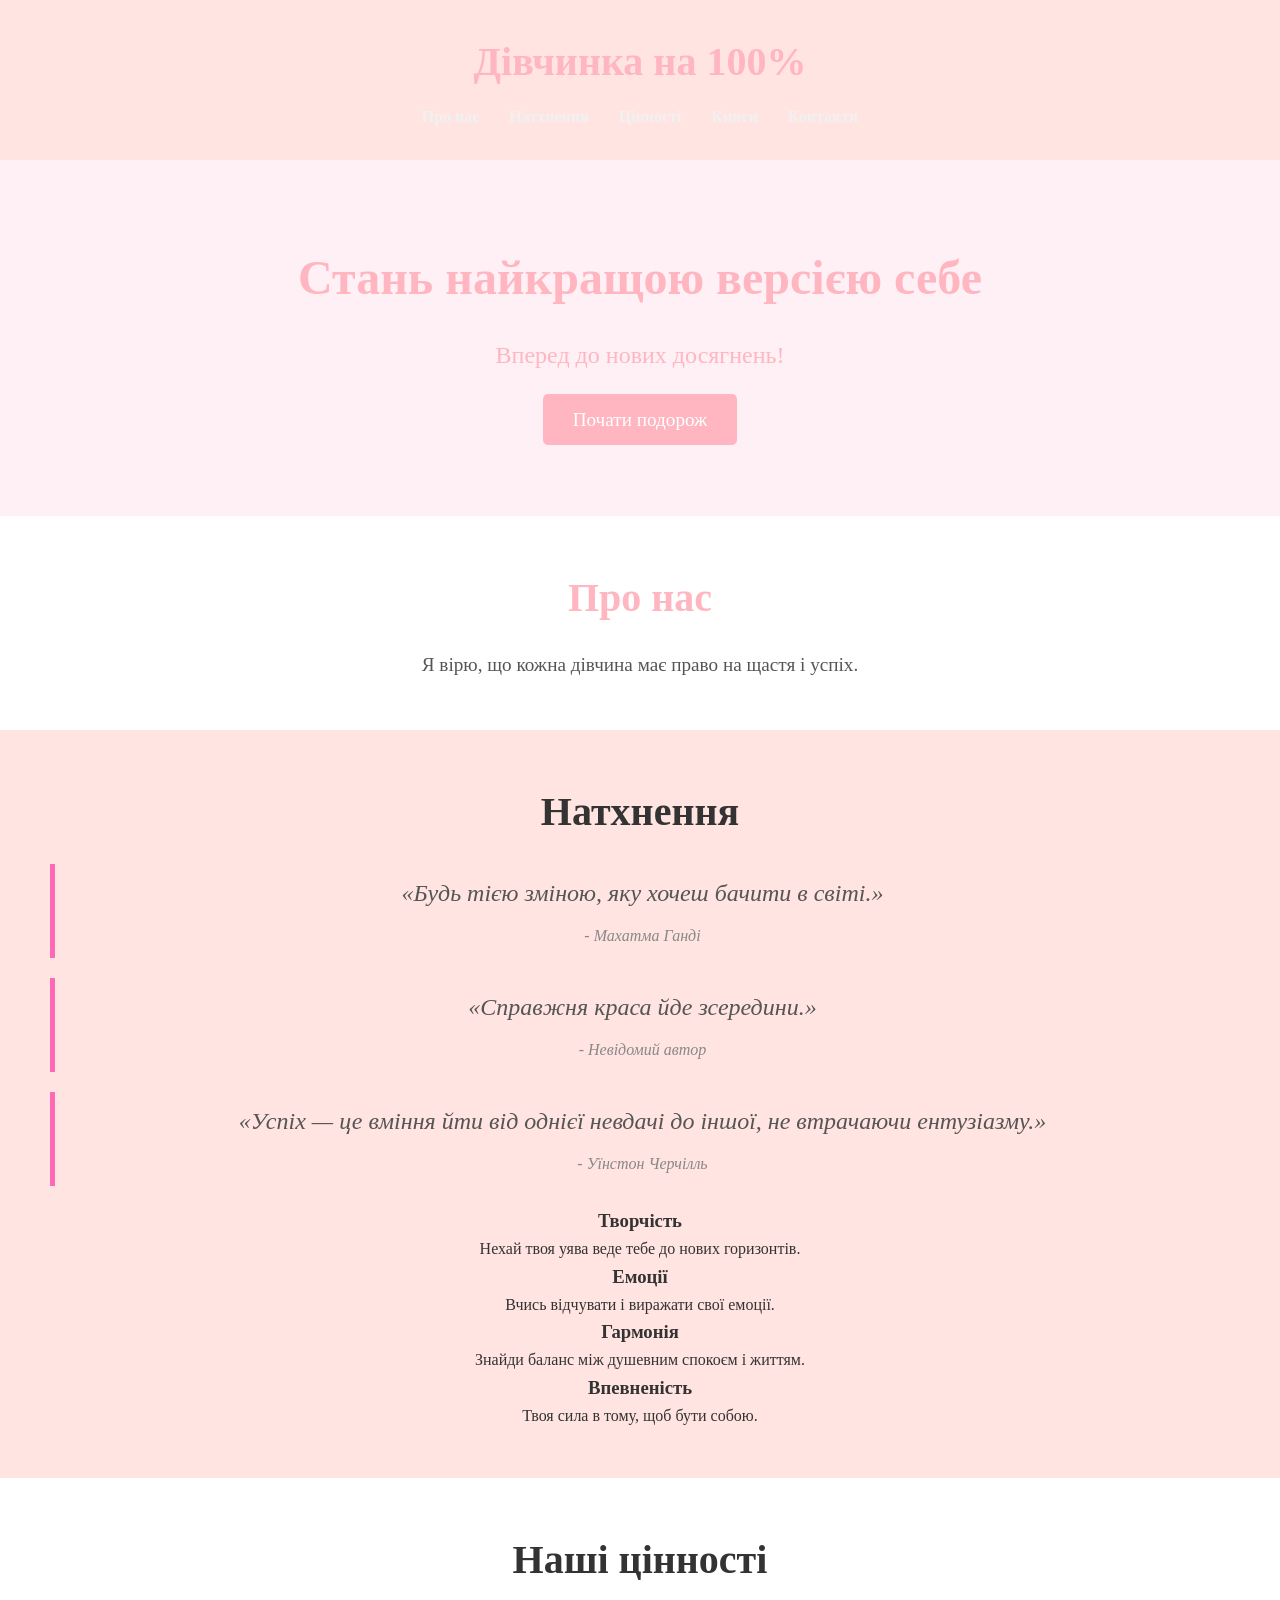
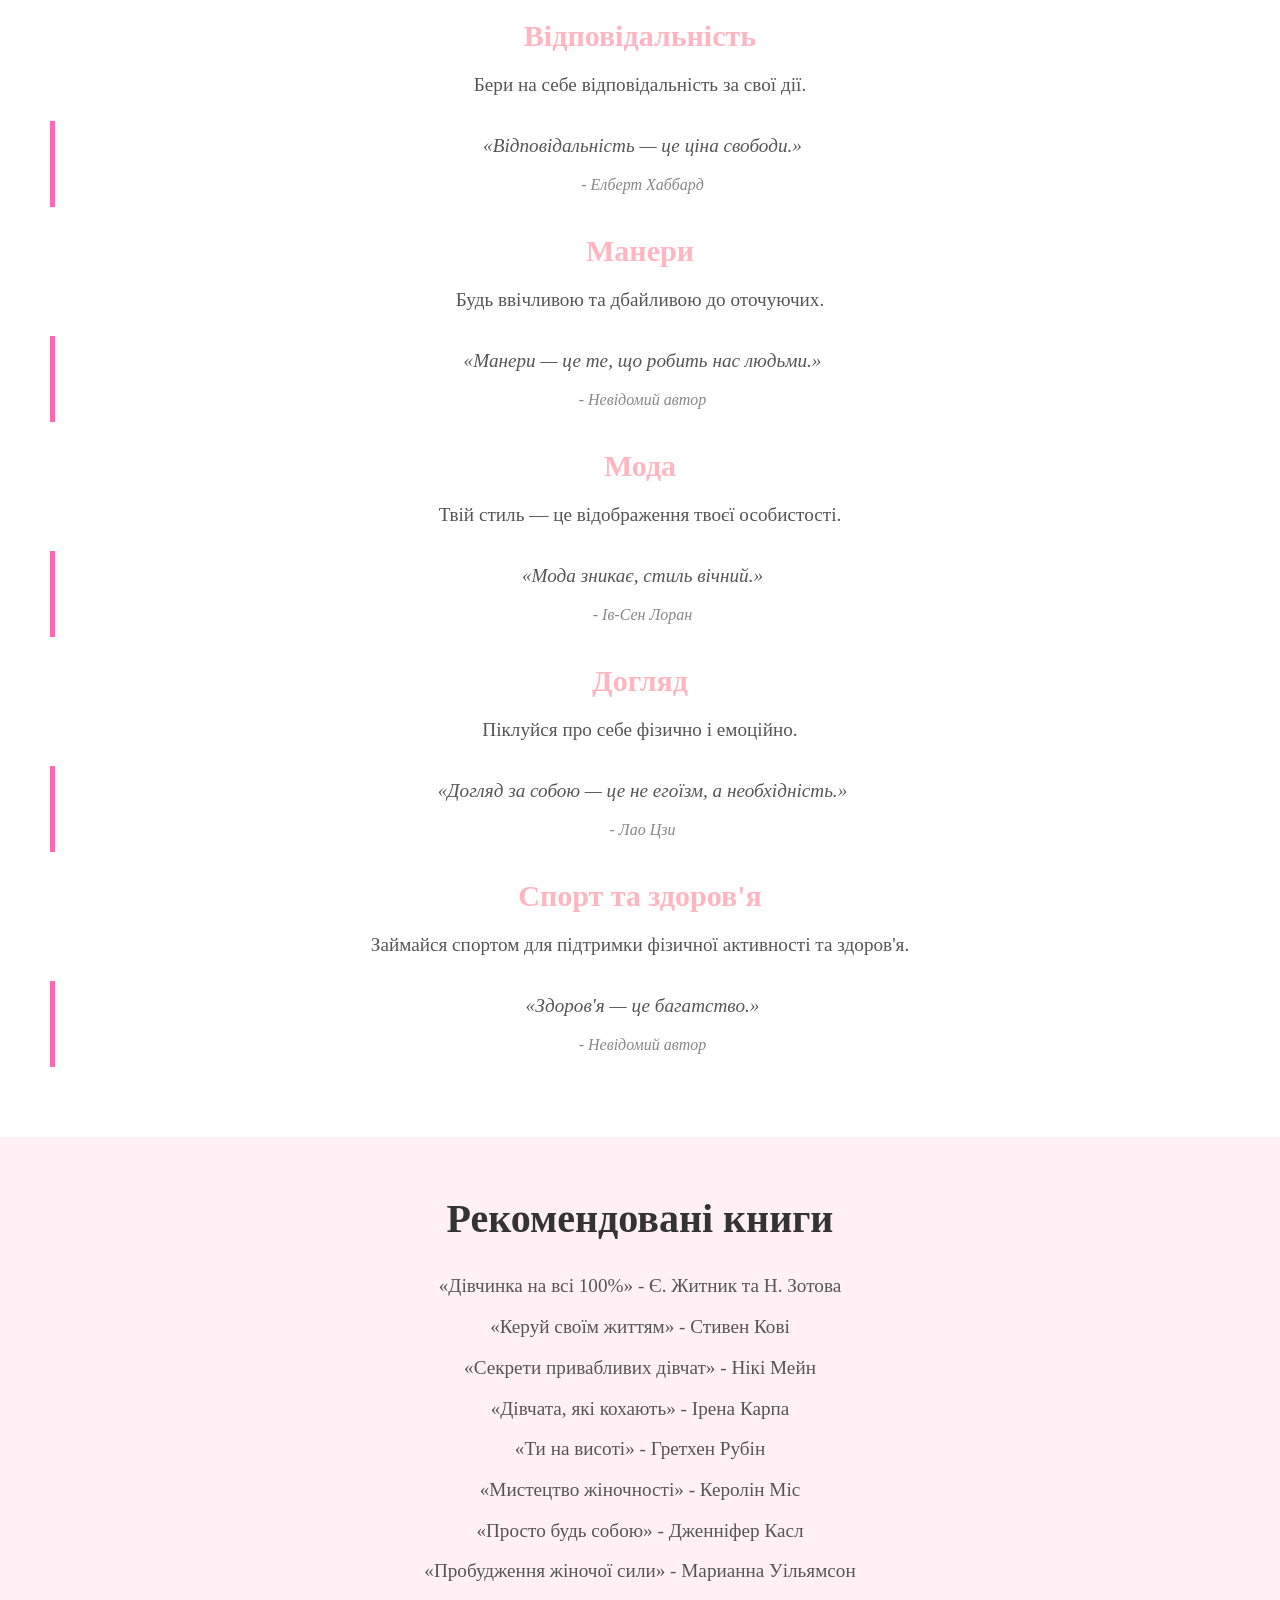
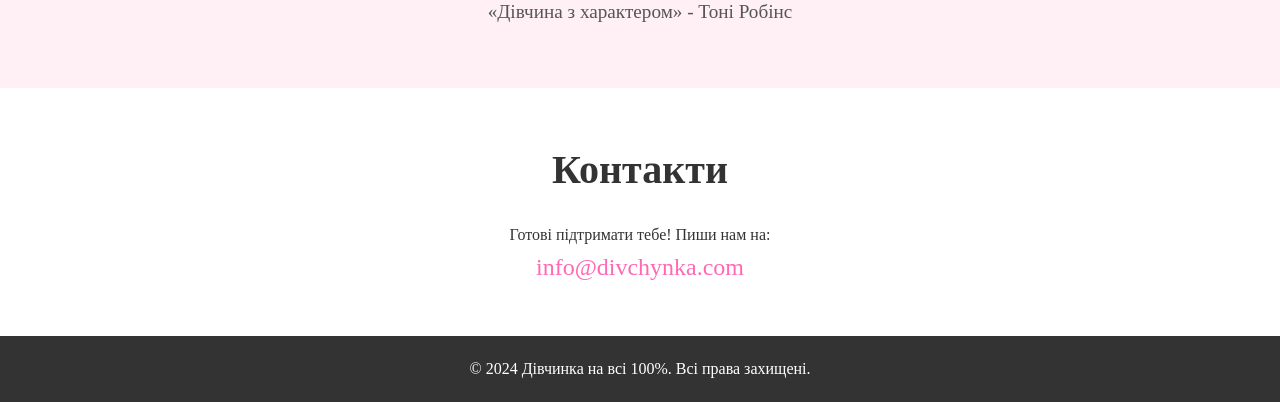
<file: index.html>
<!DOCTYPE html>
<html lang="uk">
<head>
    <meta charset="UTF-8">
    <meta name="viewport" content="width=device-width, initial-scale=1.0">
    <title>Дівчинка на 100%</title>
    <link rel="stylesheet" href="style.css">
</head>
<body>
    <header>
        <h1 class="fade-in">Дівчинка на 100%</h1>
        <nav>
            <ul>
                <li><a href="#about">Про нас</a></li>
                <li><a href="#inspiration">Натхнення</a></li>
                <li><a href="#values">Цінності</a></li>
                <li><a href="#books">Книги</a></li>
                <li><a href="#contact">Контакти</a></li>
            </ul>
        </nav>
    </header>
     <section class="hero slide-in">
        <h2>Стань найкращою версією себе</h2>
        <p>Вперед до нових досягнень!</p>
        <a href="#inspiration" class="cta-button">Почати подорож</a>
    </section>

    <section id="about" class="about-section fade-in">
        <h2>Про нас</h2>
        <p>Я вірю, що кожна дівчина має право на щастя і успіх.</p>
    </section>

    <section id="inspiration" class="inspiration-section fade-in">
        <h2>Натхнення</h2>
        <blockquote>
            <p>«Будь тією зміною, яку хочеш бачити в світі.»</p>
            <cite>- Махатма Ганді</cite>
        </blockquote>
        <blockquote>
            <p>«Справжня краса йде зсередини.»</p>
            <cite>- Невідомий автор</cite>
        </blockquote>
        <blockquote>
            <p>«Успіх — це вміння йти від однієї невдачі до іншої, не втрачаючи ентузіазму.»</p>
            <cite>- Уїнстон Черчілль</cite>
        </blockquote>
        <div class="qualities">
            <div class="quality zoom-in">
                <h3>Творчість</h3>
                <p>Нехай твоя уява веде тебе до нових горизонтів.</p>
            </div>
            <div class="quality zoom-in">
                <h3>Емоції</h3>
                <p>Вчись відчувати і виражати свої емоції.</p>
            </div>
            <div class="quality zoom-in">
                <h3>Гармонія</h3>
                <p>Знайди баланс між душевним спокоєм і життям.</p>
            </div>
            <div class="quality zoom-in">
                <h3>Впевненість</h3> 
                <p>Твоя сила в тому, щоб бути собою.</p>
            </div>
        </div>
    </section>

    <section id="values" class="values-section fade-in">
        <h2>Наші цінності</h2>
        <div class="value">
            <a href="responsibility.html"> <h3>Відповідальність</h3> </a>
            <p>Бери на себе відповідальність за свої дії.</p>
            <blockquote>
                <p>«Відповідальність — це ціна свободи.»</p>
                <cite>- Елберт Хаббард</cite>
            </blockquote>
        </div>
        <div class="value">
            <a href="manners.html"> <h3>Манери</h3> </a> 
            <p>Будь ввічливою та дбайливою до оточуючих.</p>
            <blockquote>
                <p>«Манери — це те, що робить нас людьми.»</p>
                <cite>- Невідомий автор</cite>
            </blockquote>
        </div>
        <div class="value">
            <a href="fashion.html"> <h3>Мода</h3> </a>
            <p>Твій стиль — це відображення твоєї особистості.</p>
            <blockquote>
                <p>«Мода зникає, стиль вічний.»</p>
                <cite>- Ів-Сен Лоран</cite>
            </blockquote>
        </div>
        <div class="value">
            <a href="care.html"> <h3>Догляд</h3> </a>
            <p>Піклуйся про себе фізично і емоційно.</p>
            <blockquote>
                <p>«Догляд за собою — це не егоїзм, а необхідність.»</p>
                <cite>- Лао Цзи</cite>
            </blockquote>
        </div>
        <div class="value">
            <a href="health.html"> <h3>Спорт та здоров'я</h3> </a>
            <p>Займайся спортом для підтримки фізичної активності та здоров'я.</p>
            <blockquote>
                <p>«Здоров'я — це багатство.»</p>
                <cite>- Невідомий автор</cite>
            </blockquote>
        </div>
    </section>

   <section id="books" class="books-section fade-in">
    <h2>Рекомендовані книги</h2>
      <ul>
        <li>«Дівчинка на всі 100%» - Є. Житник та Н. Зотова</li>
        <li>«Керуй своїм життям» - Стивен Кові</li>
        <li>«Секрети привабливих дівчат» - Нікі Мейн</li>
        <li>«Дівчата, які кохають» - Ірена Карпа</li>
        <li>«Ти на висоті» - Гретхен Рубін</li>
        <li>«Мистецтво жіночності» - Керолін Міс</li>
        <li>«Просто будь собою» - Дженніфер Касл</li>
        <li>«Пробудження жіночої сили» - Марианна Уільямсон</li>
        <li>«Дівчина з характером» - Тоні Робінс</li>
      </ul>
</section>


    <section id="contact" class="contact-section fade-in">
        <h2>Контакти</h2>
        <p>Готові підтримати тебе! Пиши нам на:</p>
        <a href="mailto:info@divchynka.com" class="email-link">info@divchynka.com</a>
    </section>

    <footer>
        <p>© 2024 Дівчинка на всі 100%. Всі права захищені.</p>
    </footer>
</body>
</html>
</file>
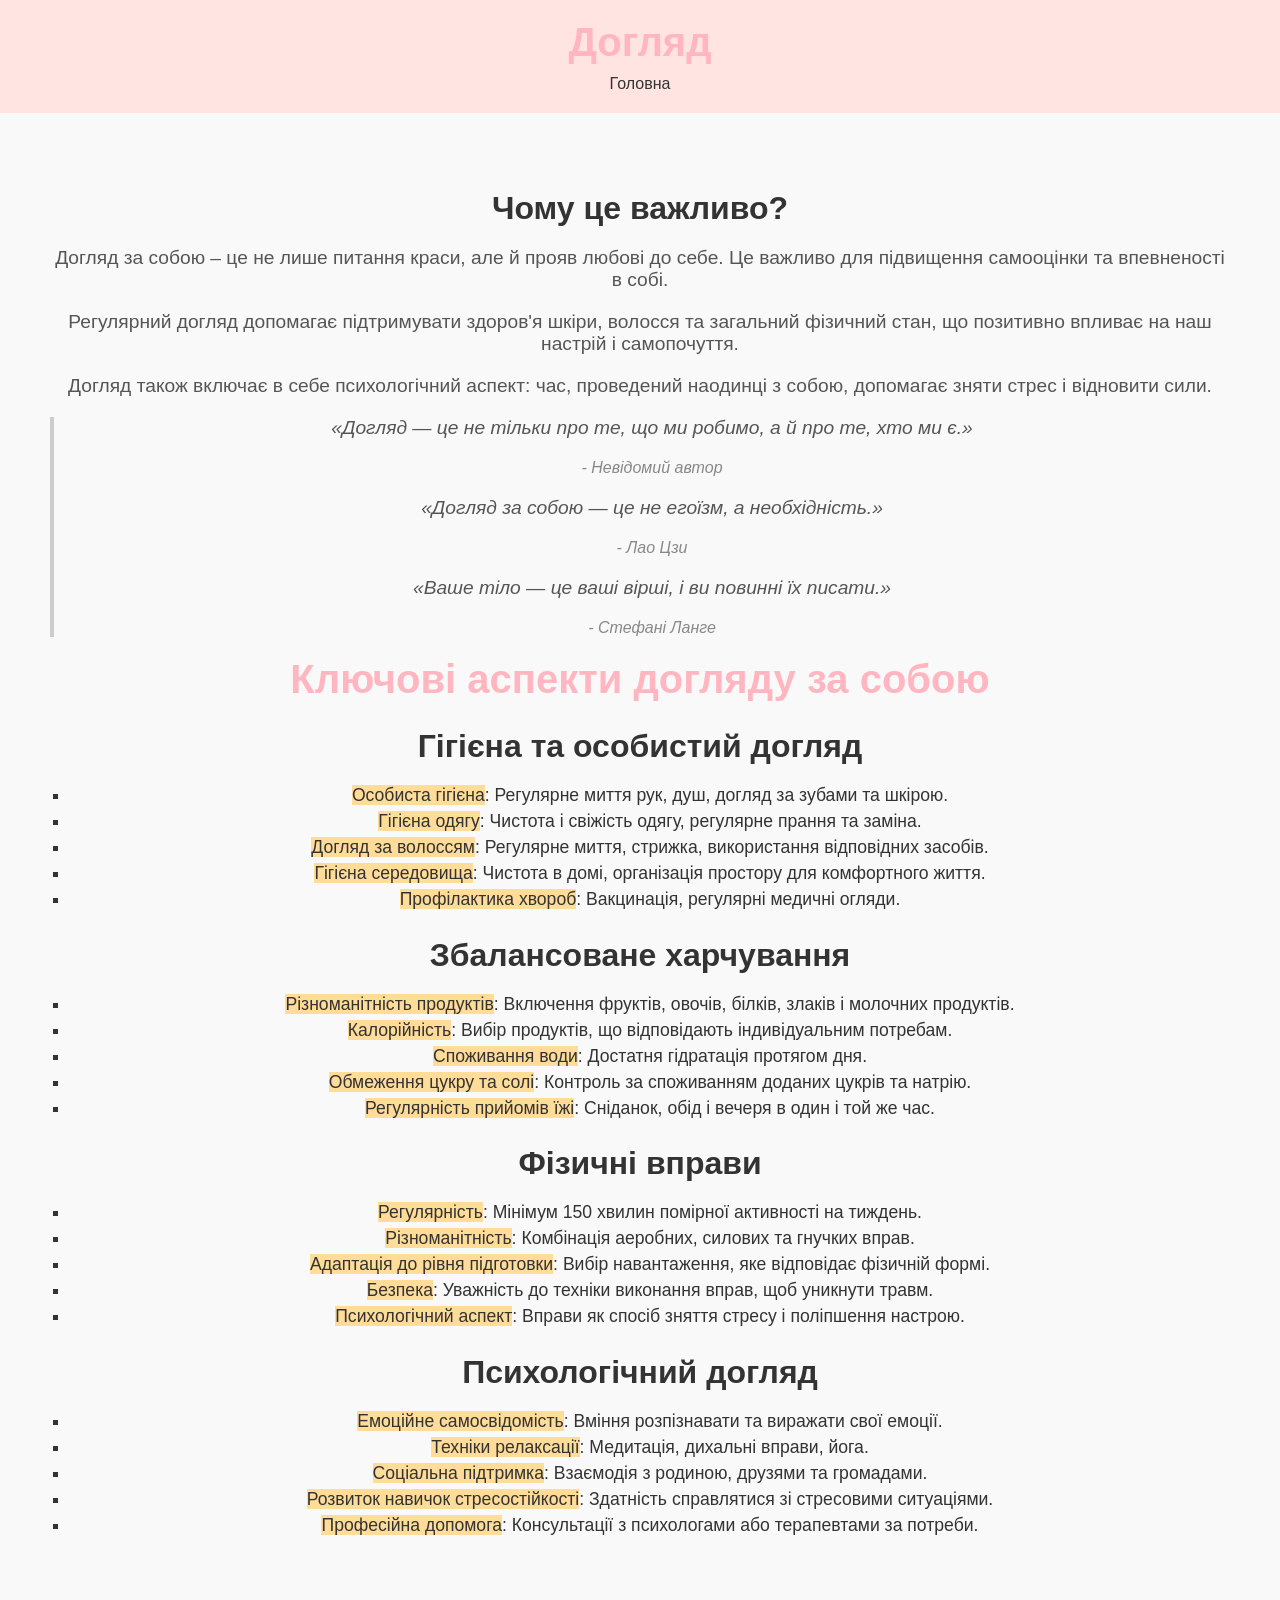
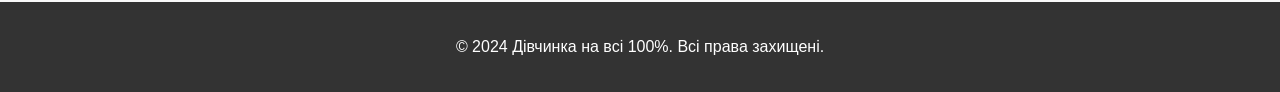
<file: care.html>
<!DOCTYPE html>
<html lang="uk">
<head>
    <meta charset="UTF-8">
    <meta name="viewport" content="width=device-width, initial-scale=1.0">
    <title>Догляд</title>
    <link rel="stylesheet" href="style1.css">
</head>
<body>
    <header>
        <h1 class="fade-in">Догляд</h1>
        <nav>
            <a href="index.html">Головна</a>
        </nav>
    </header>

    <section class="content fade-in">
        <h2>Чому це важливо?</h2>
        <p>Догляд за собою – це не лише питання краси, але й прояв любові до себе. Це важливо для підвищення самооцінки та впевненості в собі.</p>
        <p>Регулярний догляд допомагає підтримувати здоров'я шкіри, волосся та загальний фізичний стан, що позитивно впливає на наш настрій і самопочуття.</p>
        <p>Догляд також включає в себе психологічний аспект: час, проведений наодинці з собою, допомагає зняти стрес і відновити сили.</p>
        <blockquote>
            <p>«Догляд — це не тільки про те, що ми робимо, а й про те, хто ми є.»</p>
            <cite>- Невідомий автор</cite>
         <p>«Догляд за собою — це не егоїзм, а необхідність.»</p>
            <cite>- Лао Цзи</cite>
          
          <p>«Ваше тіло — це ваші вірші, і ви повинні їх писати.»</p>
            <cite>- Стефані Ланге</cite>
        </blockquote>
        <div class="qualities">
            <h1>Ключові аспекти догляду за собою</h1>

    <h2>Гігієна та особистий догляд</h2>
    <ul>
        <li><span class="highlight">Особиста гігієна</span>: Регулярне миття рук, душ, догляд за зубами та шкірою.</li>
        <li><span class="highlight">Гігієна одягу</span>: Чистота і свіжість одягу, регулярне прання та заміна.</li>
        <li><span class="highlight">Догляд за волоссям</span>: Регулярне миття, стрижка, використання відповідних засобів.</li>
        <li><span class="highlight">Гігієна середовища</span>: Чистота в домі, організація простору для комфортного життя.</li>
        <li><span class="highlight">Профілактика хвороб</span>: Вакцинація, регулярні медичні огляди.</li>
    </ul>

    <h2>Збалансоване харчування</h2>
    <ul>
        <li><span class="highlight">Різноманітність продуктів</span>: Включення фруктів, овочів, білків, злаків і молочних продуктів.</li>
        <li><span class="highlight">Калорійність</span>: Вибір продуктів, що відповідають індивідуальним потребам.</li>
        <li><span class="highlight">Споживання води</span>: Достатня гідратація протягом дня.</li>
        <li><span class="highlight">Обмеження цукру та солі</span>: Контроль за споживанням доданих цукрів та натрію.</li>
        <li><span class="highlight">Регулярність прийомів їжі</span>: Сніданок, обід і вечеря в один і той же час.</li>
    </ul>

    <h2>Фізичні вправи</h2>
    <ul>
        <li><span class="highlight">Регулярність</span>: Мінімум 150 хвилин помірної активності на тиждень.</li>
        <li><span class="highlight">Різноманітність</span>: Комбінація аеробних, силових та гнучких вправ.</li>
        <li><span class="highlight">Адаптація до рівня підготовки</span>: Вибір навантаження, яке відповідає фізичній формі.</li>
        <li><span class="highlight">Безпека</span>: Уважність до техніки виконання вправ, щоб уникнути травм.</li>
        <li><span class="highlight">Психологічний аспект</span>: Вправи як спосіб зняття стресу і поліпшення настрою.</li>
    </ul>

    <h2>Психологічний догляд</h2>
    <ul>
        <li><span class="highlight">Емоційне самосвідомість</span>: Вміння розпізнавати та виражати свої емоції.</li>
        <li><span class="highlight">Техніки релаксації</span>: Медитація, дихальні вправи, йога.</li>
        <li><span class="highlight">Соціальна підтримка</span>: Взаємодія з родиною, друзями та громадами.</li>
        <li><span class="highlight">Розвиток навичок стресостійкості</span>: Здатність справлятися зі стресовими ситуаціями.</li>
        <li><span class="highlight">Професійна допомога</span>: Консультації з психологами або терапевтами за потреби.</li>
    </ul>
        </div>
    </section>
    <footer>
        <p>© 2024 Дівчинка на всі 100%. Всі права захищені.</p>
    </footer>
</body>
</html>
</file>
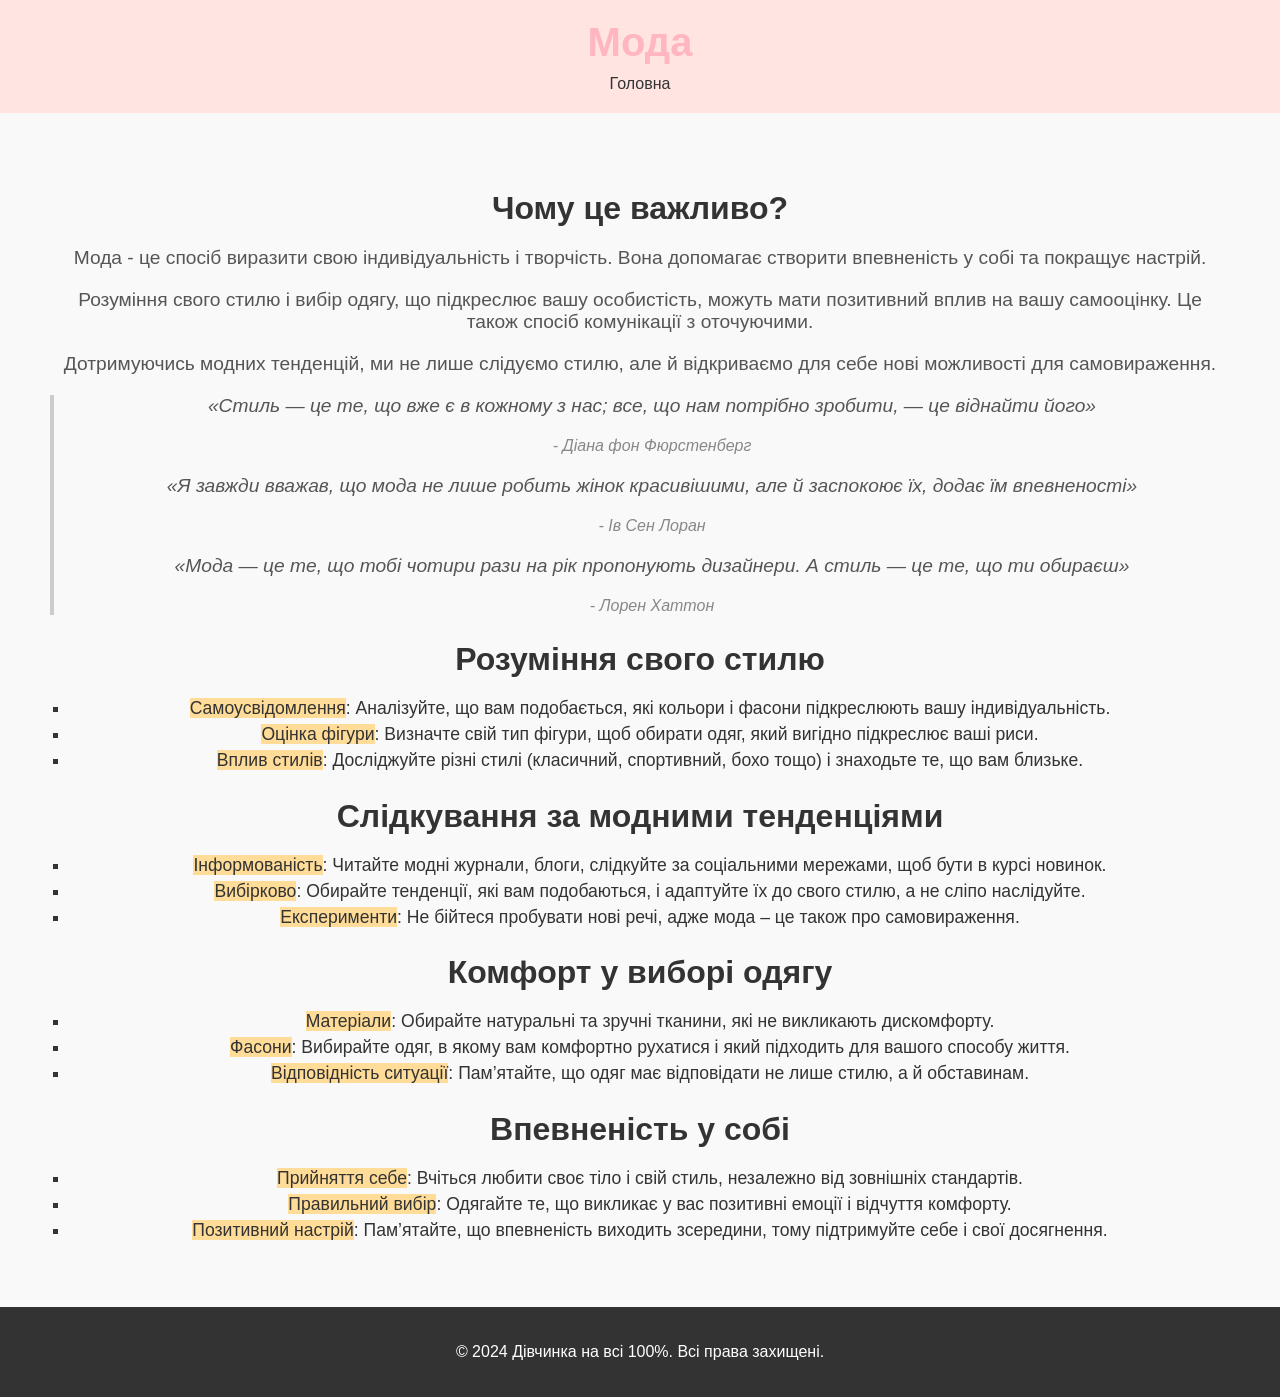
<file: fashion.html>
<!DOCTYPE html>
<html lang="uk">
<head>
    <meta charset="UTF-8">
    <meta name="viewport" content="width=device-width, initial-scale=1.0">
    <title>Мода</title>
    <link rel="stylesheet" href="style1.css">
</head>
<body>
    <header>
        <h1 class="fade-in">Мода</h1>
        <nav>
            <a href="index.html">Головна</a>
        </nav>
    </header>

    <section class="content fade-in">
        <h2>Чому це важливо?</h2>
        <p>Мода - це спосіб виразити свою індивідуальність і творчість. Вона допомагає створити впевненість у собі та покращує настрій.</p>
        <p>Розуміння свого стилю і вибір одягу, що підкреслює вашу особистість, можуть мати позитивний вплив на вашу самооцінку. Це також спосіб комунікації з оточуючими.</p>
        <p>Дотримуючись модних тенденцій, ми не лише слідуємо стилю, але й відкриваємо для себе нові можливості для самовираження.</p>
        <blockquote>
            <p>«Стиль — це те, що вже є в кожному з нас; все, що нам потрібно зробити, — це віднайти його»</p>
            <cite>- Діана фон Фюрстенберг</cite>
          <p>«Я завжди вважав, що мода не лише робить жінок красивішими, але й заспокоює їх, додає їм впевненості»</p>
            <cite>- Ів Сен Лоран</cite>
          <p>«Мода — це те, що тобі чотири рази на рік пропонують дизайнери. А стиль — це те, що ти обираєш»</p>
            <cite>- Лорен Хаттон</cite>
        </blockquote>
        <div class="qualities">
            <h2>Розуміння свого стилю</h2>
<ul>
    <li><span class="highlight">Самоусвідомлення</span>: Аналізуйте, що вам подобається, які кольори і фасони підкреслюють вашу індивідуальність.</li>
    <li><span class="highlight">Оцінка фігури</span>: Визначте свій тип фігури, щоб обирати одяг, який вигідно підкреслює ваші риси.</li>
    <li><span class="highlight">Вплив стилів</span>: Досліджуйте різні стилі (класичний, спортивний, бохо тощо) і знаходьте те, що вам близьке.</li>
</ul>

<h2>Слідкування за модними тенденціями</h2>
<ul>
    <li><span class="highlight">Інформованість</span>: Читайте модні журнали, блоги, слідкуйте за соціальними мережами, щоб бути в курсі новинок.</li>
    <li><span class="highlight">Вибірково</span>: Обирайте тенденції, які вам подобаються, і адаптуйте їх до свого стилю, а не сліпо наслідуйте.</li>
    <li><span class="highlight">Експерименти</span>: Не бійтеся пробувати нові речі, адже мода – це також про самовираження.</li>
</ul>

<h2>Комфорт у виборі одягу</h2>
<ul>
    <li><span class="highlight">Матеріали</span>: Обирайте натуральні та зручні тканини, які не викликають дискомфорту.</li>
    <li><span class="highlight">Фасони</span>: Вибирайте одяг, в якому вам комфортно рухатися і який підходить для вашого способу життя.</li>
    <li><span class="highlight">Відповідність ситуації</span>: Пам’ятайте, що одяг має відповідати не лише стилю, а й обставинам.</li>
</ul>

<h2>Впевненість у собі</h2>
<ul>
    <li><span class="highlight">Прийняття себе</span>: Вчіться любити своє тіло і свій стиль, незалежно від зовнішніх стандартів.</li>
    <li><span class="highlight">Правильний вибір</span>: Одягайте те, що викликає у вас позитивні емоції і відчуття комфорту.</li>
    <li><span class="highlight">Позитивний настрій</span>: Пам’ятайте, що впевненість виходить зсередини, тому підтримуйте себе і свої досягнення.</li>
</ul>
        </div>
    </section>

    <footer>
        <p>© 2024 Дівчинка на всі 100%. Всі права захищені.</p>
    </footer>
</body>
</html>
</file>
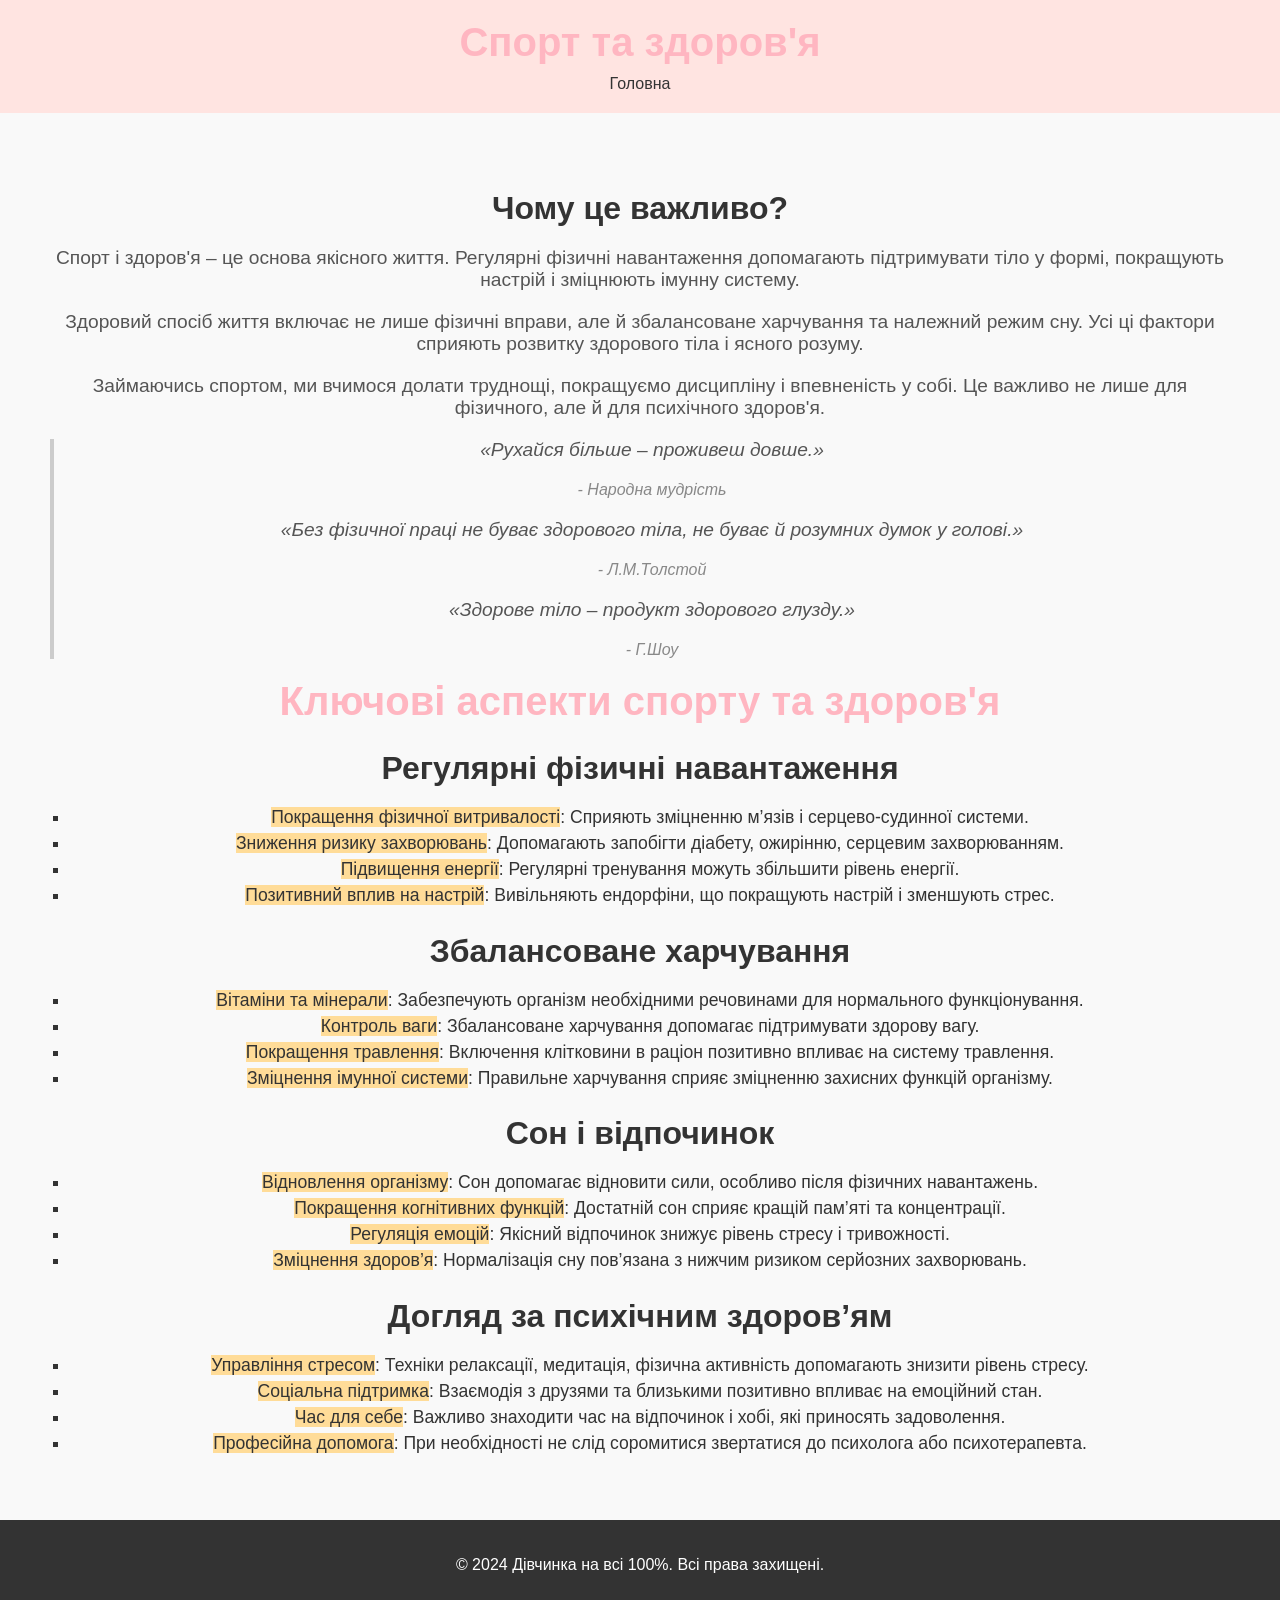
<file: health.html>
<!DOCTYPE html>
<html lang="uk">
<head>
    <meta charset="UTF-8">
    <meta name="viewport" content="width=device-width, initial-scale=1.0">
    <title>Спорт та здоров'я</title>
    <link rel="stylesheet" href="style1.css">
</head>
<body>
    <header>
        <h1 class="fade-in">Спорт та здоров'я</h1>
        <nav>
            <a href="index.html">Головна</a>
        </nav>
    </header>

    <section class="content fade-in">
        <h2>Чому це важливо?</h2>
        <p>Спорт і здоров'я – це основа якісного життя. Регулярні фізичні навантаження допомагають підтримувати тіло у формі, покращують настрій і зміцнюють імунну систему.</p>
        <p>Здоровий спосіб життя включає не лише фізичні вправи, але й збалансоване харчування та належний режим сну. Усі ці фактори сприяють розвитку здорового тіла і ясного розуму.</p>
        <p>Займаючись спортом, ми вчимося долати труднощі, покращуємо дисципліну і впевненість у собі. Це важливо не лише для фізичного, але й для психічного здоров'я.</p>
        <blockquote>
            <p>«Рухайся більше – проживеш довше.»</p>
            <cite>- Народна мудрість</cite>
          <p>«Без фізичної праці не буває здорового тіла, не буває й розумних думок у голові.»</p>
            <cite>- Л.М.Толстой</cite>
          <p>«Здорове тіло – продукт здорового глузду.»</p>
            <cite>- Г.Шоу</cite>
        </blockquote>
        <div class="qualities">
            <h1>Ключові аспекти спорту та здоров'я</h1> 

    <h2>Регулярні фізичні навантаження</h2>
    <ul>
        <li><span class="highlight">Покращення фізичної витривалості</span>: Сприяють зміцненню м’язів і серцево-судинної системи.</li>
        <li><span class="highlight">Зниження ризику захворювань</span>: Допомагають запобігти діабету, ожирінню, серцевим захворюванням.</li>
        <li><span class="highlight">Підвищення енергії</span>: Регулярні тренування можуть збільшити рівень енергії.</li>
        <li><span class="highlight">Позитивний вплив на настрій</span>: Вивільняють ендорфіни, що покращують настрій і зменшують стрес.</li>
    </ul>

    <h2>Збалансоване харчування</h2>
    <ul>
        <li><span class="highlight">Вітаміни та мінерали</span>: Забезпечують організм необхідними речовинами для нормального функціонування.</li>
        <li><span class="highlight">Контроль ваги</span>: Збалансоване харчування допомагає підтримувати здорову вагу.</li>
        <li><span class="highlight">Покращення травлення</span>: Включення клітковини в раціон позитивно впливає на систему травлення.</li>
        <li><span class="highlight">Зміцнення імунної системи</span>: Правильне харчування сприяє зміцненню захисних функцій організму.</li>
    </ul>

    <h2>Сон і відпочинок</h2>
    <ul>
        <li><span class="highlight">Відновлення організму</span>: Сон допомагає відновити сили, особливо після фізичних навантажень.</li>
        <li><span class="highlight">Покращення когнітивних функцій</span>: Достатній сон сприяє кращій пам’яті та концентрації.</li>
        <li><span class="highlight">Регуляція емоцій</span>: Якісний відпочинок знижує рівень стресу і тривожності.</li>
        <li><span class="highlight">Зміцнення здоров’я</span>: Нормалізація сну пов’язана з нижчим ризиком серйозних захворювань.</li>
    </ul>

    <h2>Догляд за психічним здоров’ям</h2>
    <ul>
        <li><span class="highlight">Управління стресом</span>: Техніки релаксації, медитація, фізична активність допомагають знизити рівень стресу.</li>
        <li><span class="highlight">Соціальна підтримка</span>: Взаємодія з друзями та близькими позитивно впливає на емоційний стан.</li>
        <li><span class="highlight">Час для себе</span>: Важливо знаходити час на відпочинок і хобі, які приносять задоволення.</li>
        <li><span class="highlight">Професійна допомога</span>: При необхідності не слід соромитися звертатися до психолога або психотерапевта.</li>
    </ul>

        </div>
    </section>

    <footer>
        <p>© 2024 Дівчинка на всі 100%. Всі права захищені.</p>
    </footer>
</body>
</html>
</file>
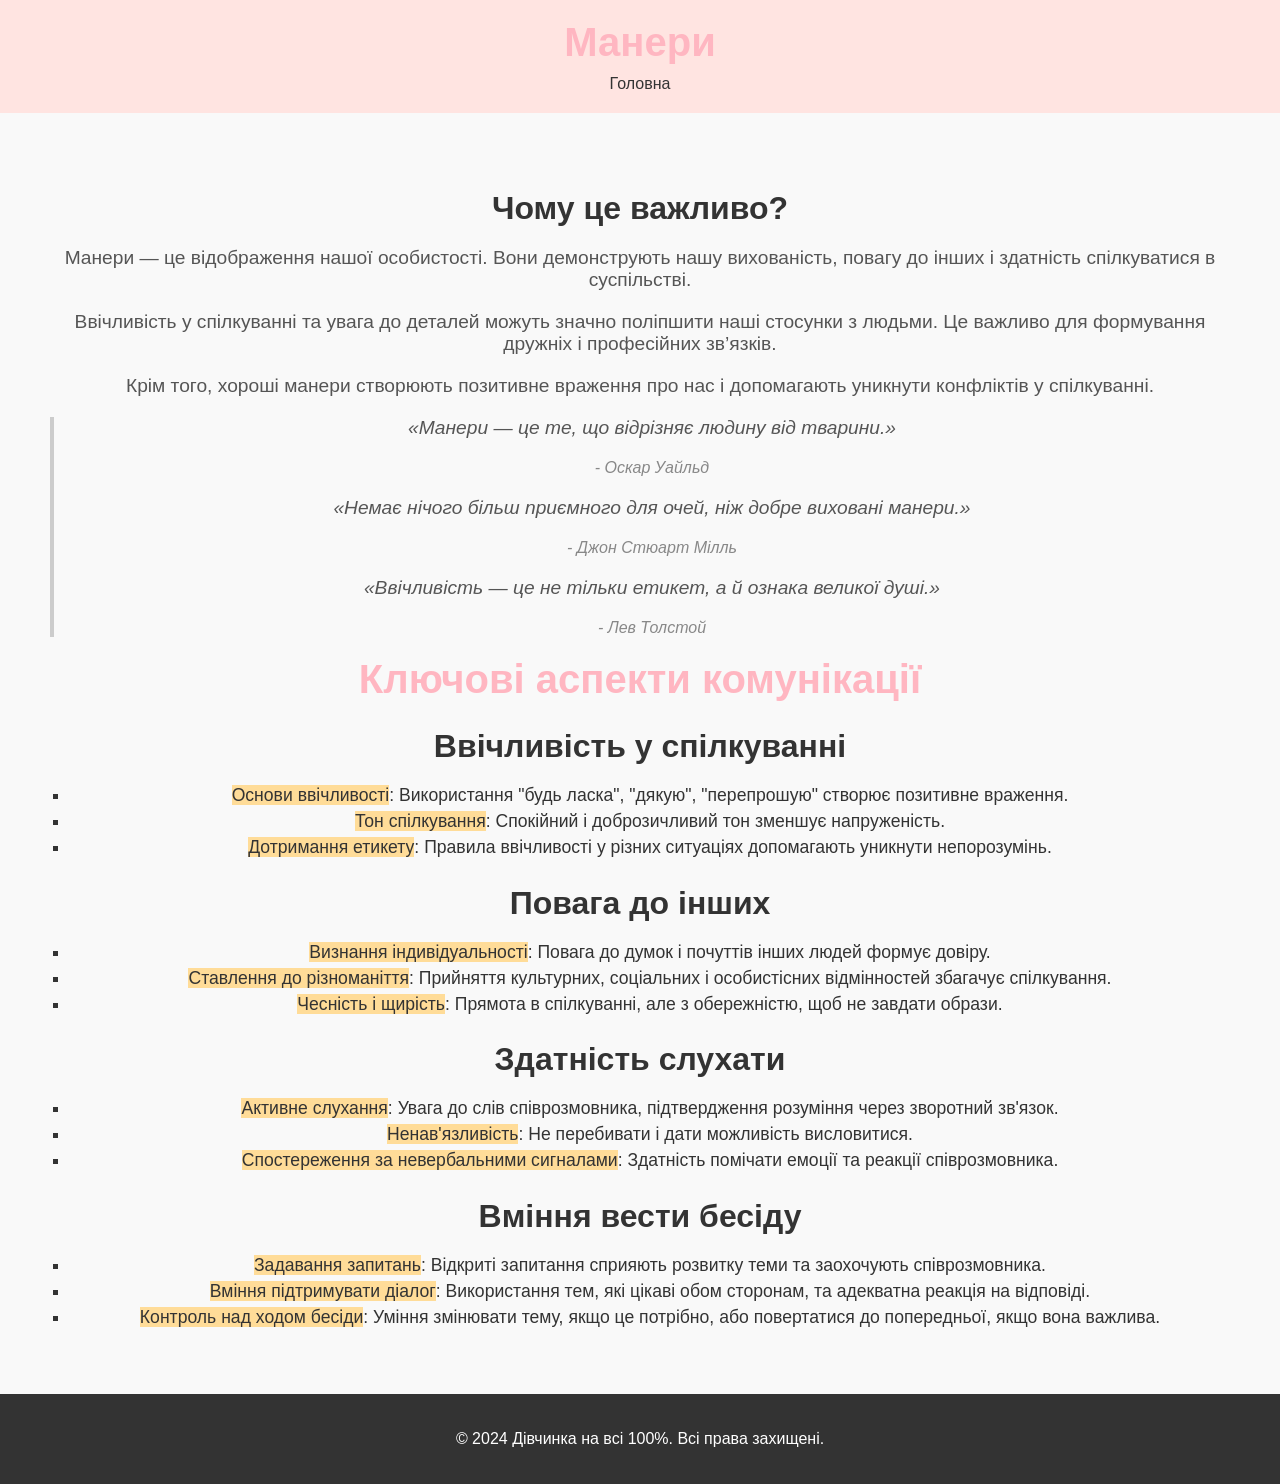
<file: manners.html>
<!DOCTYPE html>
<html lang="uk">
<head>
    <meta charset="UTF-8">
    <meta name="viewport" content="width=device-width, initial-scale=1.0">
    <title>Манери</title>
    <link rel="stylesheet" href="style1.css">
</head>
<body>
    <header>
        <h1 class="fade-in">Манери</h1>
        <nav>
            <a href="index.html">Головна</a>
        </nav>
    </header>

    <section class="content fade-in">
        <h2>Чому це важливо?</h2>
        <p>Манери — це відображення нашої особистості. Вони демонструють нашу вихованість, повагу до інших і здатність спілкуватися в суспільстві.</p>
        <p>Ввічливість у спілкуванні та увага до деталей можуть значно поліпшити наші стосунки з людьми. Це важливо для формування дружніх і професійних зв’язків.</p>
        <p>Крім того, хороші манери створюють позитивне враження про нас і допомагають уникнути конфліктів у спілкуванні.</p>
        <blockquote>
            <p>«Манери — це те, що відрізняє людину від тварини.»</p>
            <cite>- Оскар Уайльд</cite>
          <p>«Немає нічого більш приємного для очей, ніж добре виховані манери.»</p>
            <cite>- Джон Стюарт Мілль</cite>
          <p>«Ввічливість — це не тільки етикет, а й ознака великої душі.»</p>
            <cite>- Лев Толстой</cite>
        </blockquote>
        <div class="qualities">
            <h1>Ключові аспекти комунікації</h1> 

    <h2>Ввічливість у спілкуванні</h2>
    <ul>
        <li><span class="highlight">Основи ввічливості</span>: Використання "будь ласка", "дякую", "перепрошую" створює позитивне враження.</li>
        <li><span class="highlight">Тон спілкування</span>: Спокійний і доброзичливий тон зменшує напруженість.</li>
        <li><span class="highlight">Дотримання етикету</span>: Правила ввічливості у різних ситуаціях допомагають уникнути непорозумінь.</li>
    </ul>

    <h2>Повага до інших</h2>
    <ul>
        <li><span class="highlight">Визнання індивідуальності</span>: Повага до думок і почуттів інших людей формує довіру.</li>
        <li><span class="highlight">Ставлення до різноманіття</span>: Прийняття культурних, соціальних і особистісних відмінностей збагачує спілкування.</li>
        <li><span class="highlight">Чесність і щирість</span>: Прямота в спілкуванні, але з обережністю, щоб не завдати образи.</li>
    </ul>

    <h2>Здатність слухати</h2>
    <ul>
        <li><span class="highlight">Активне слухання</span>: Увага до слів співрозмовника, підтвердження розуміння через зворотний зв'язок.</li>
        <li><span class="highlight">Ненав'язливість</span>: Не перебивати і дати можливість висловитися.</li>
        <li><span class="highlight">Спостереження за невербальними сигналами</span>: Здатність помічати емоції та реакції співрозмовника.</li>
    </ul>

    <h2>Вміння вести бесіду</h2>
    <ul>
        <li><span class="highlight">Задавання запитань</span>: Відкриті запитання сприяють розвитку теми та заохочують співрозмовника.</li>
        <li><span class="highlight">Вміння підтримувати діалог</span>: Використання тем, які цікаві обом сторонам, та адекватна реакція на відповіді.</li>
        <li><span class="highlight">Контроль над ходом бесіди</span>: Уміння змінювати тему, якщо це потрібно, або повертатися до попередньої, якщо вона важлива.</li>
    </ul>
        </div>
    </section>

    <footer>
        <p>© 2024 Дівчинка на всі 100%. Всі права захищені.</p>
    </footer>
</body>
</html>
</file>
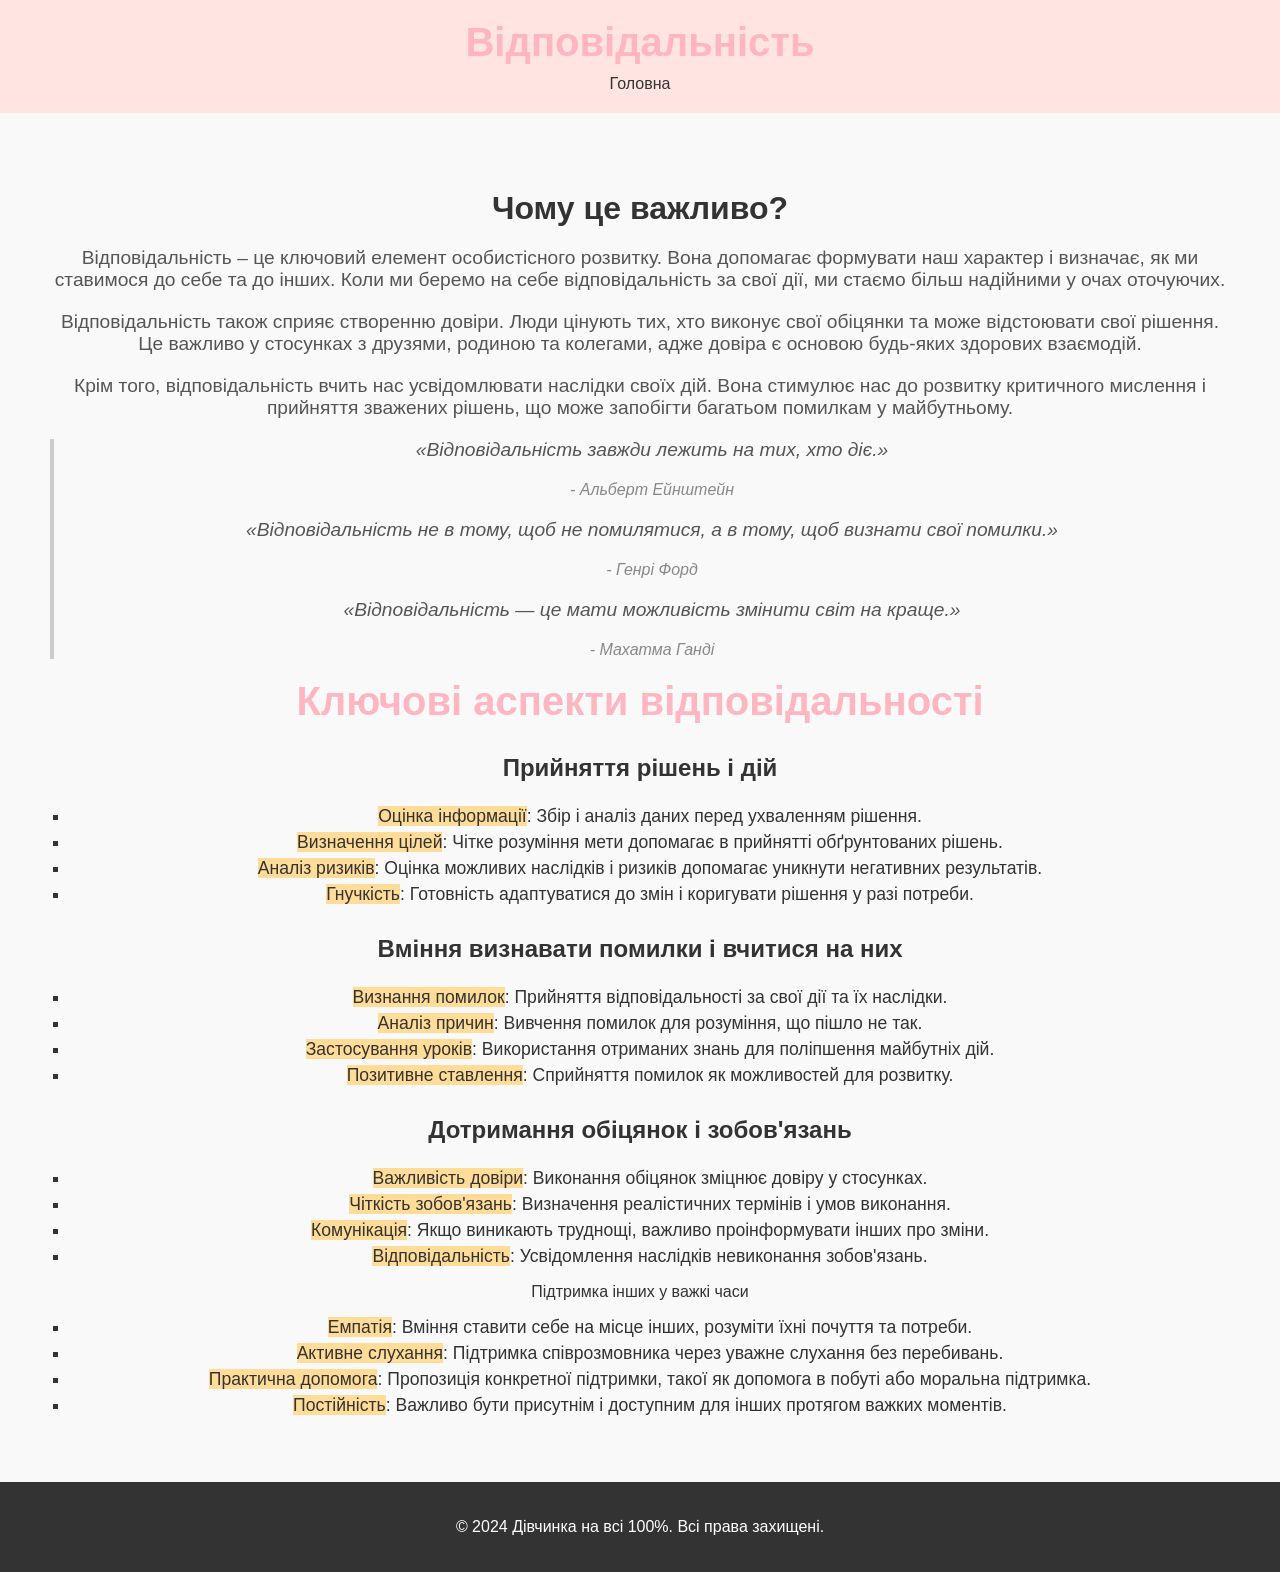
<file: responsibility.html>
<!DOCTYPE html>
<html lang="uk">
<head>
    <meta charset="UTF-8">
    <meta name="viewport" content="width=device-width, initial-scale=1.0">
    <title>Відповідальність</title>
    <link rel="stylesheet" href="style1.css">
</head>
<body>
    <header>
        <h1 class="fade-in">Відповідальність</h1>
        <nav>
            <a href="index.html">Головна</a>
        </nav>
    </header>

    <section class="content fade-in">
        <h2>Чому це важливо?</h2>
        <p>Відповідальність – це ключовий елемент особистісного розвитку. Вона допомагає формувати наш характер і визначає, як ми ставимося до себе та до інших. Коли ми беремо на себе відповідальність за свої дії, ми стаємо більш надійними у очах оточуючих.</p>
        <p>Відповідальність також сприяє створенню довіри. Люди цінують тих, хто виконує свої обіцянки та може відстоювати свої рішення. Це важливо у стосунках з друзями, родиною та колегами, адже довіра є основою будь-яких здорових взаємодій.</p>
        <p>Крім того, відповідальність вчить нас усвідомлювати наслідки своїх дій. Вона стимулює нас до розвитку критичного мислення і прийняття зважених рішень, що може запобігти багатьом помилкам у майбутньому.</p>
        <blockquote>
            <p>«Відповідальність завжди лежить на тих, хто діє.»</p>
            <cite>- Альберт Ейнштейн</cite>
          <p>«Відповідальність не в тому, щоб не помилятися, а в тому, щоб визнати свої помилки.»</p>
            <cite>- Генрі Форд</cite>
          <p>«Відповідальність — це мати можливість змінити світ на краще.»</p>
            <cite>- Махатма Ганді</cite>
        </blockquote>
        <div class="qualities">
            <h1>Ключові аспекти відповідальності</h1> 

    <h3>Прийняття рішень і дій</h3>
    <ul>
        <li><span class="highlight">Оцінка інформації</span>: Збір і аналіз даних перед ухваленням рішення.</li>
        <li><span class="highlight">Визначення цілей</span>: Чітке розуміння мети допомагає в прийнятті обґрунтованих рішень.</li>
        <li><span class="highlight">Аналіз ризиків</span>: Оцінка можливих наслідків і ризиків допомагає уникнути негативних результатів.</li>
        <li><span class="highlight">Гнучкість</span>: Готовність адаптуватися до змін і коригувати рішення у разі потреби.</li>
    </ul>

    <h3>Вміння визнавати помилки і вчитися на них</h3>
    <ul>
        <li><span class="highlight">Визнання помилок</span>: Прийняття відповідальності за свої дії та їх наслідки.</li>
        <li><span class="highlight">Аналіз причин</span>: Вивчення помилок для розуміння, що пішло не так.</li>
        <li><span class="highlight">Застосування уроків</span>: Використання отриманих знань для поліпшення майбутніх дій.</li>
        <li><span class="highlight">Позитивне ставлення</span>: Сприйняття помилок як можливостей для розвитку.</li>
    </ul>

    <h3>Дотримання обіцянок і зобов'язань</h3>
    <ul>
        <li><span class="highlight">Важливість довіри</span>: Виконання обіцянок зміцнює довіру у стосунках.</li>
        <li><span class="highlight">Чіткість зобов'язань</span>: Визначення реалістичних термінів і умов виконання.</li>
        <li><span class="highlight">Комунікація</span>: Якщо виникають труднощі, важливо проінформувати інших про зміни.</li>
        <li><span class="highlight">Відповідальність</span>: Усвідомлення наслідків невиконання зобов'язань.</li>
    </ul>

    <h>Підтримка інших у важкі часи</h>
    <ul>
        <li><span class="highlight">Емпатія</span>: Вміння ставити себе на місце інших, розуміти їхні почуття та потреби.</li>
        <li><span class="highlight">Активне слухання</span>: Підтримка співрозмовника через уважне слухання без перебивань.</li>
        <li><span class="highlight">Практична допомога</span>: Пропозиція конкретної підтримки, такої як допомога в побуті або моральна підтримка.</li>
        <li><span class="highlight">Постійність</span>: Важливо бути присутнім і доступним для інших протягом важких моментів.</li>
    </ul>
        </div>
    </section>

    <footer>
        <p>© 2024 Дівчинка на всі 100%. Всі права захищені.</p>
    </footer>
</body>
</html>
</file>
<file: style.css>
/* Основний стиль */
* {
    margin: 0;
    padding: 0;
    box-sizing: border-box;
}

body {
    font-family: 'Georgia', serif;
    line-height: 1.6;
    background-color: #f9f9f9;
    color: #333;
}

/* Хедер */
header {
    background-color: #ffe4e1;
    text-align: center;
    padding: 30px;
}

header h1 {
    font-size: 2.5rem;
    color: lightpink;
    opacity: 0;
    animation: fadeIn 1s forwards;
}

nav ul {
    list-style: none;
    display: flex;
    justify-content: center;
    margin-top: 10px;
}

nav ul li {
    margin: 0 15px;
}

nav ul li a {
    text-decoration: none;
    color: #f1f1f1; 
    font-weight: bold;
    transition: color 0.3s ease;
}

nav ul li a:hover {
    color: #E788AB; 
}

/* Головний банер */
.hero {
    background-color: #fff0f5;
    color: lightpink;
    text-align: center;
    padding: 80px 20px;
    opacity: 0;
    animation: slideIn 1s forwards;
}

.hero h2 {
    font-size: 3rem;
    margin-bottom: 20px;
}

.hero p {
    font-size: 1.5rem;
    margin-bottom: 30px;
}

.cta-button {
    background-color: lightpink;
    color: white;
    padding: 15px 30px;
    font-size: 1.2rem;
    border: none;
    border-radius: 5px;
    cursor: pointer;
    transition: background-color 0.3s ease;
}

.cta-button:hover {
    background-color: #ffa9c3;
}

/* Секція "Про нас" */
.about-section {
    background-color: #fff;
    padding: 50px;
    text-align: center;
    opacity: 0;
    animation: fadeIn 1s forwards;
}

a {
    text-decoration: none;
}

.about-section h2 {
    font-size: 2.5rem;
    margin-bottom: 20px;
    color: lightpink;
}

.about-section p {
    font-size: 1.2rem;
    color: #555;
}

/* Секція натхнення */
.inspiration-section {
    background-color: #ffe4e1;
    padding: 50px;
    text-align: center;
    opacity: 0;
    animation: fadeIn 1s forwards;
}

.inspiration-section h2 {
    font-size: 2.5rem;
    margin-bottom: 20px;
}

blockquote {
    font-style: italic;
    margin: 20px 0;
    padding: 10px;
    border-left: 5px solid #ff69b4;
}

blockquote p {
    font-size: 1.5rem;
    color: #555;
}

blockquote cite {
    display: block;
    margin-top: 10px;
    color: #888;
}

/* Секція цінностей */
.values-section {
    background-color: #fff;
    padding: 50px;
    text-align: center;
    opacity: 0;
    animation: fadeIn 1s forwards;
}

.values-section h2 {
    font-size: 2.5rem;
    margin-bottom: 20px;
}

.value {
    margin: 20px 0;
    text-align: center; /* Центруємо текст */
}

.value h3 {
    display: inline-block; /* Додаємо inline-block для заголовків */
    position: relative; /* Необхідно для ::after */
    margin-bottom: 10px; /* Відстань між заголовком і описом */
    color: lightpink;
    font-size: 30px;
}


.value p {
    font-size: 1.2rem;
    color: #555;
}

.value a {
    text-decoration: none; /* Вимкнути стандартне підкреслення */
    position: relative;
    color: #000; /* Колір тексту */
}

.value a::after {
    content: '';
    position: absolute;
    left: 0;
    bottom: -5px; /* Відстань під текстом */
    height: 2px; /* Товщина лінії */
    width: 100%;
    background: #ff4081; /* Колір підкреслення */
    transform: scaleX(0); /* Сховати початково */
    transition: transform 0.3s ease; /* Плавна анімація */
}

.value a:hover::after {
    transform: scaleX(1); /* Показати підкреслення при наведенні */
}

/* Контактна секція */
.contact-section {
    background-color: #fff;
    padding: 50px;
    text-align: center;
    opacity: 0;
    animation: fadeIn 1s forwards;
}

.contact-section h2 {
    font-size: 2.5rem;
    margin-bottom: 20px;
}

.email-link {
    font-size: 1.5rem;
    color: #ff69b4;
    text-decoration: none;
}

/* Футер */
footer {
    background-color: #333;
    color: white;
    text-align: center;
    padding: 20px;
    font-size: 1rem;
}

/* Анімації */
@keyframes fadeIn {
    from { opacity: 0; }
    to { opacity: 1; }
}

@keyframes slideIn {
    from { transform: translateY(-50px); opacity: 0; }
    to { transform: translateY(0); opacity: 1; }
}

.quality {
    opacity: 0;
    animation: zoomIn 0.5s forwards;
}

.quality.zoom-in {
    animation-delay: 0.5s;
}

@keyframes zoomIn {
    from { transform: scale(0.9); opacity: 0; }
    to { transform: scale(1); opacity: 1; }
}

/* Адаптивність */
@media (max-width: 768px) {
    .hero h2 {
        font-size: 2.5rem;
    }

    .cta-button {
        font-size: 1rem;
        padding: 10px 20px;
    }

    .values-section h2, .about-section h2, .inspiration-section h2 {
        font-size: 2rem;
    }
}

/* Секція книг */
.books-section {
    background-color: #fff0f5;
    padding: 50px;
    text-align: center;
    opacity: 0;
    animation: fadeIn 1s forwards;
}

.books-section h2 {
    font-size: 2.5rem;
    margin-bottom: 20px;
}

.books-section ul {
    list-style-type: none;
    padding: 0;
}

.books-section li {
    font-size: 1.2rem;
    color: #555;
    margin: 10px 0;
}
</file>
<file: style1.css>
body {
    font-family: 'Arial', sans-serif;
    margin: 0;
    padding: 0;
    background-color: #f9f9f9;
    color: #333;
}

header {
    background-color: #ffe4e1;
    padding: 20px;
    text-align: center;
}

h1 {
    color: lightpink;
    font-size: 2.5rem;
    margin: 0;
}

nav {
    margin-top: 10px;
}

nav a {
    color: #333;
    text-decoration: none;
    padding: 10px 20px;
    border-radius: 5px;
    transition: background-color 0.3s;
}

nav a:hover {
    background-color: #FFD8D6;
}

.content {
    padding: 50px;
    text-align: center;
}

.content h2 {
    font-size: 2rem;
    margin-bottom: 20px;
}

.content p {
    font-size: 1.2rem;
    color: #555;
    margin: 20px 0;
}

.content blockquote {
    font-style: italic;
    color: #888;
    margin: 20px 0;
    border-left: 4px solid #ccc;
    padding-left: 20px;
}

.content h3 {
    font-size: 1.5rem;
    margin-top: 30px;
}

.content ul {
    list-style-type: square;
    padding-left: 20px;
}

.content li {
    font-size: 1.1rem;
    color: #333;
    margin: 5px 0;
}

.highlight {
    background: #FFDC98;
}

footer {
    background-color: #333;
    color: white;
    text-align: center;
    padding: 20px;
    font-size: 1rem;
}

.fade-in {
    animation: fadeIn 1s ease-in;
}

@keyframes fadeIn {
    from {
        opacity: 0;
    }
    to {
        opacity: 1;
    }
}
</file>
